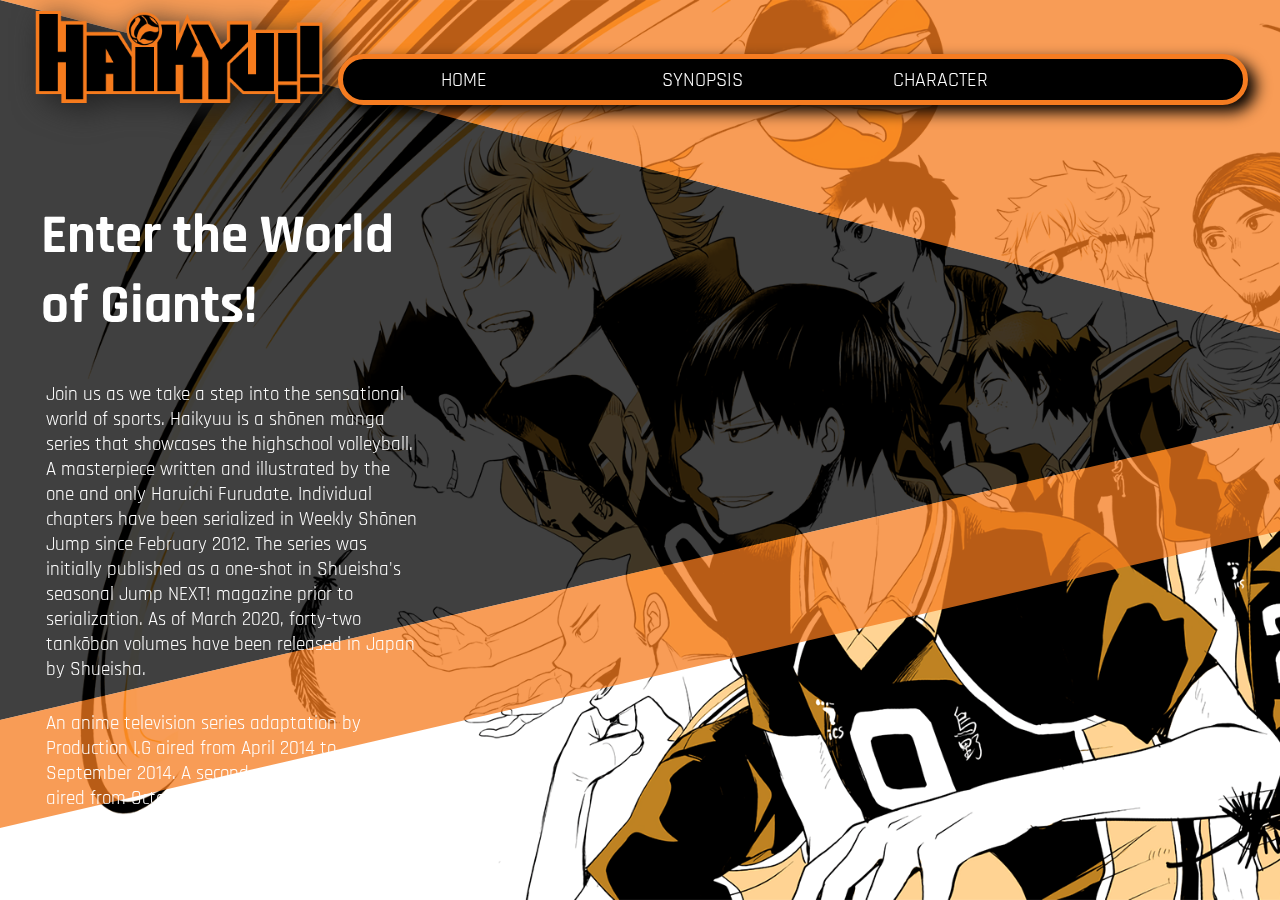
<file: index.html>
<!-- This page is the one I made resposive with an "iPad Pro" format -->
<!DOCTYPE html>
<html lang="en" class="haikyuu-bkg">
<head>
	<meta charset="UTF-8">
	<title>Home Page</title>
	<link rel="stylesheet" href="css/custom.css">
</head>
<body>
	<div class="header-div">
		<!-- This is the logo-combo placed before the nav bar -->
		<div class="logo-combo">
			<img src="img/haikyuu-wordmark.png" alt="" class="main-logo">
		</div>
	<!-- This is the nav bar -->
		<ul class="nav-bar">
			<li class="options-a">
				<a href="index.html" class="a">Home
				</a>
			</li>
			<li class="options-a">
				<a href="synopsis.html" class="a">Synopsis
				</a>
			</li>
			<li class="options-a">
				<a href="characters.html" class="a">Character
				</a>
			</li>

			<li class="social">
				<a href="https://www.instagram.com/explore/tags/haikyuu/?hl=en" target="_blank">
					<img src="img/insta.png" alt="">
				</a>
				<a href="https://www.animelab.com/shows/haikyuu" target="_blank">
					<img src="img/anilab.png" alt="">
				</a>
				<a href="https://haikyuu.fandom.com/wiki/Haikyuu!!_Wiki" target="_blank">
					<img src="img/fandom.png" alt="">
				</a>
				<a href="https://myanimelist.net/anime/20583/Haikyuu" target="_blank">
					<img src="img/mal.png" alt="">
				</a>
			<li>
		</ul>
		<!-- END of nav bar -->
	</div>

	<!-- This div is the body for the info section of the home page -->
	<div class="home-intro">
	
	<!-- This is the first paragraph block for the intro -->
		<div class="intro-block">
				<h1 class="intro-h1">Enter the World of Giants!</h1>
				<p class="intro-p">Join us as we take a step into the sensational world of sports. Haikyuu is a shōnen manga series that showcases the highschool volleyball. A masterpiece written and illustrated by the one and only Haruichi Furudate. Individual chapters have been serialized in Weekly Shōnen Jump since February 2012. The series was initially published as a one-shot in Shueisha's seasonal Jump NEXT! magazine prior to serialization. As of March 2020, forty-two tankōbon volumes have been released in Japan by Shueisha. </p>
				<p class="intro-p">An anime television series adaptation by Production I.G aired from April 2014 to September 2014. A second season of the anime aired from October 2015 to March 2016. A third season aired from October 2016 to December 2016. Initially announced during Jump Festa 2019, a fourth season aired on January 2020.</p>
		</div>
		<div class="trailer">
			<iframe width="840" height="472" src="https://www.youtube.com/embed/JOGp2c7-cKc" allow="accelerometer; autoplay; encrypted-media; gyroscope; picture-in-picture" allowfullscreen></iframe>
		</div>

	</div>
	
	<div class="home-intro-a">
	
	<!-- This is the first paragraph block for the intro -->
		<div class="intro-block-a">
				<h1 class="intro-h1-a">Enter the World of Giants!</h1>
		</div>
		<div class="trailer-a">
				<iframe width="840" height="472" src="https://www.youtube.com/embed/JOGp2c7-cKc" allow="accelerometer; autoplay; encrypted-media; gyroscope; picture-in-picture" allowfullscreen></iframe>
		</div>
		<div class="intro-block-b">
			<p class="intro-p-a">Join us as we take a step into the sensational world of sports. Haikyuu is a shōnen manga series that showcases the highschool volleyball. A masterpiece written and illustrated by the one and only Haruichi Furudate. Individual chapters have been serialized in Weekly Shōnen Jump since February 2012. The series was initially published as a one-shot in Shueisha's seasonal Jump NEXT! magazine prior to serialization. As of March 2020, forty-two tankōbon volumes have been released in Japan by Shueisha. </p>
			<p class="intro-p-a">An anime television series adaptation by Production I.G aired from April 2014 to September 2014. A second season of the anime aired from October 2015 to March 2016. A third season aired from October 2016 to December 2016. Initially announced during Jump Festa 2019, a fourth season aired on January 2020.</p>
		</div>
	</div>
	<!-- These divs are the opaque blocks used in the background -->
	<div class="opaque-1"></div>
	<div class="opaque-2"></div>
	<div class="opaque-0"></div>

	<script src="https://ajax.googleapis.com/ajax/libs/jquery/2.2.4/jquery.min.js"></script>
	<script>
		$(window).load(function(){
			// alert("working");
			$('.haikyuu-bkg').addClass('animate-it');
		});
	</script>

</body>
</html>
</file>
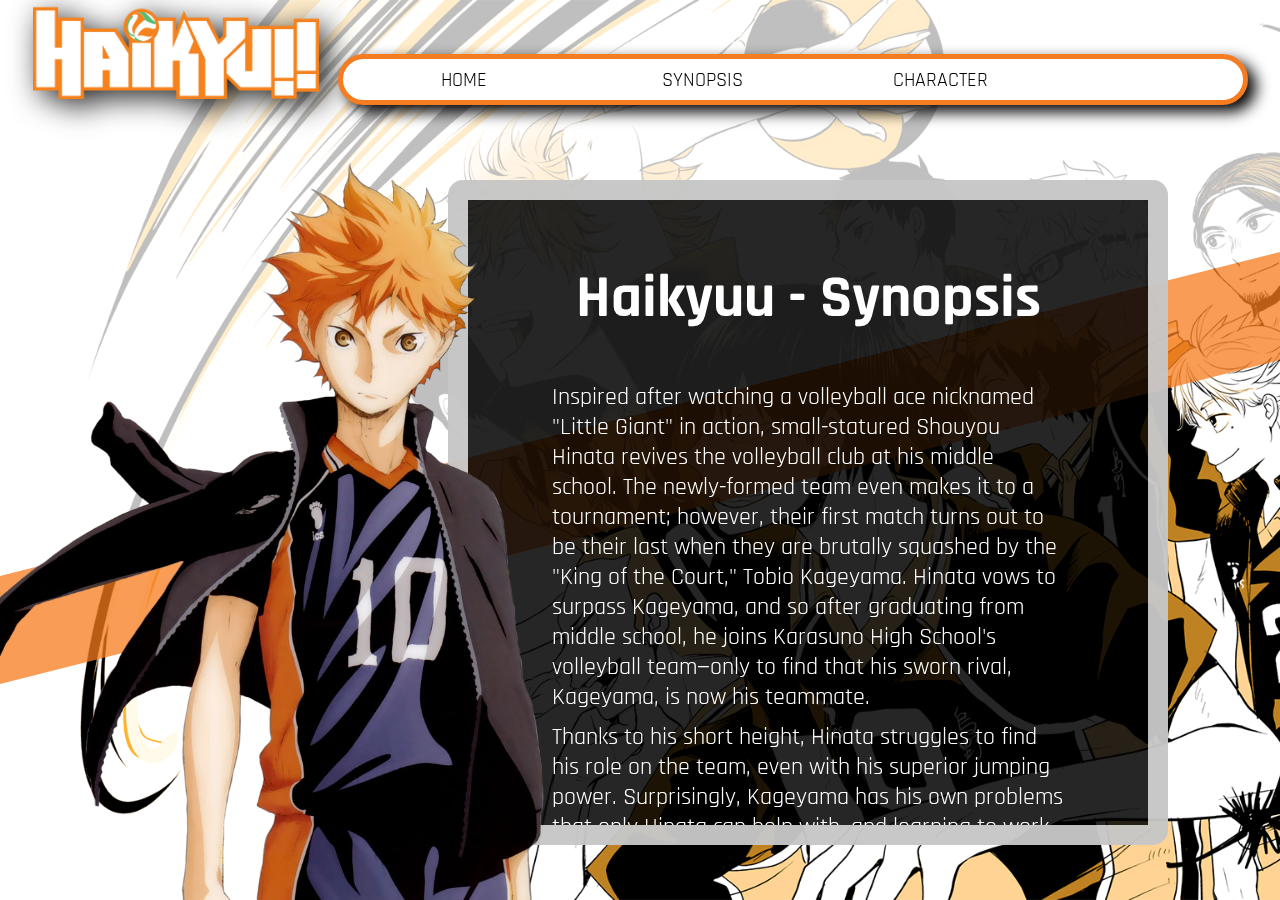
<file: synopsis.html>
<!DOCTYPE html>
<html lang="en" class="haikyuu-bkg">
<head>
	<meta charset="UTF-8">
	<title>Synopsis Page</title>
	<link rel="stylesheet" href="css/custom.css">
</head>
<body>
	<div class="header-div">
		<!-- This is the logo-combo placed before the nav bar -->
		<div class="logo-combo-b">
			<img src="img/haikyuu-wordmark-b.png" alt="" class="main-logo-b">
		</div>
	<!-- This is the nav bar -->
		<ul class="nav-bar-b">
			<li class="options-b">
				<a href="index.html" class="b">Home</a>
			</li>
			<li class="options-b">
				<a href="synopsis.html" class="b">Synopsis</a>
			</li>
			<li class="options-b">
				<a href="characters.html" class="b">Character</a>
			</li>
			
			<li class="social">
				<a href="https://www.instagram.com/explore/tags/haikyuu/?hl=en" target="_blank">
					<img src="img/insta.png" alt="">
				</a>
				<a href="https://www.animelab.com/shows/haikyuu" target="_blank">
					<img src="img/anilab.png" alt="">
				</a>
				<a href="https://haikyuu.fandom.com/wiki/Haikyuu!!_Wiki" target="_blank">
					<img src="img/fandom.png" alt="">
				</a>
				<a href="https://myanimelist.net/anime/20583/Haikyuu" target="_blank">
					<img src="img/mal.png" alt="">
				</a>
			<li>
		</ul>
		<!-- END of nav bar -->
	</div>

	<!-- This is the body for the synopsis page -->
	<div class="synopsis-body">

		<div class="setxspike">
			<img src="img/hinata.png" alt="" class="hin-kage">
		</div>

		<!-- <div class="speech">
			<p class="">I don't have that sort of height or power, but I can still fight!</p>
		</div> -->

		<div class="synopsis-block">
			<h1 class="synopsis-h1">Haikyuu - Synopsis</h1>
			<p class="synopsis-p">
				Inspired after watching a volleyball ace nicknamed "Little Giant" in action, small-statured Shouyou Hinata revives the volleyball club at his middle school. The newly-formed team even makes it to a tournament; however, their first match turns out to be their last when they are brutally squashed by the "King of the Court," Tobio Kageyama. Hinata vows to surpass Kageyama, and so after graduating from middle school, he joins Karasuno High School's volleyball team—only to find that his sworn rival, Kageyama, is now his teammate.
			</p>
			<p class="synopsis-p">
				Thanks to his short height, Hinata struggles to find his role on the team, even with his superior jumping power. Surprisingly, Kageyama has his own problems that only Hinata can help with, and learning to work together appears to be the only way for the team to be successful. Based on Haruichi Furudate's popular shounen manga of the same name, Haikyuu!! is an exhilarating and emotional sports comedy following two determined athletes as they attempt to patch a heated rivalry in order to make their high school volleyball team the best in Japan.
			</p>			
		</div>

	</div>
	<!-- These divs are the opaque blocks used in the background -->
	<div class="opaque-3"></div>
	<div class="opaque-4"></div>

	<script src="https://ajax.googleapis.com/ajax/libs/jquery/2.2.4/jquery.min.js"></script>
	<script>
		$(window).load(function(){
			// alert("working");
			$('.haikyuu-bkg').addClass('animate-it');
		});
	</script>

</body>
</html>
</file>
<file: css/custom.css>
/*These are the import fonts*/
@import url('https://fonts.googleapis.com/css?family=Rajdhani:700&display=swap');

/*These are the background images*/
.haikyuu-bkg { 
	background: url(../img/haikyuu-bkg-1.jpg) no-repeat center center fixed; 
	-webkit-background-size: cover;
	-moz-background-size: cover;
	-o-background-size: cover;
	background-size: cover;/*
	transition: 3s;*/
}
.haikyuu-bkg.animate-it { 
 	background: 5s ease-in-out;
	transition: background 5s ease-in-out;
	background: url(../img/haikyuu-bkg-3.png) no-repeat center center fixed;
	-webkit-background-size: cover;
	-moz-background-size: cover;
	-o-background-size: cover;
	background-size: cover;
}

/*This is the main body*/
html,
body {
	max-width: 100%;
	width: 100%;
	height: 100%;
	margin: 0;
	padding: 0 0;
	/*position: relative;*/
	/*background-color: rgb(0, 0, 0, 0.15);*/
}

/*This starts the topnav div (logo, nav bar, imgs)*/
.header-div {
	position: relative;
	width: 100%;
	height: 20%;
/*	background-color: rgb(0, 0, 0, 0.10);*/
}
/*End of topnav*/

/*This is the logo-combo*/
/*This is the div holding the image*/
.logo-combo {
	position: fixed;
	left: 2.5%;
	width: 23%;
	display: inline-block;
	z-index: 10;
}
.logo-combo-b {
	position: fixed;
	left: 2.5%;
	top: -2.5%;
	width: 22.5%;
	display: inline-block;
	z-index: 10;
}
/*This is the main image*/
.main-logo {
	width: 100%;
	height: 100%;
	-webkit-filter: drop-shadow(8px 7px 15px #222);
    filter: drop-shadow(8px 7px 15px #222); 
}
.main-logo-b {
	width: 100%;
	height: 100%;
	-webkit-filter: drop-shadow(8px 7px 15px #222);
    filter: drop-shadow(8px 7px 15px #222); 
}
/*End of logo combo*/

/*This is the nav bar*/
/*Controls for the 'ul'*/
.nav-bar {
	position: fixed;
	right: 2.5%;
	top: 6%;
	width: 70%;
	height: 37px;
	padding: 2px;
	display: inline-block;
	border-radius: 32px;
	border: solid 5px #F57C21;
	background-color: black;
	overflow: hidden;
	list-style-type: none;
	margin: 0;
	z-index: 10;
	box-shadow: 8px 7px 15px;
}
.nav-bar-b {
	position: fixed;
	right: 2.5%;
	top: 6%;
	width: 70%;
	height: 37px;
	padding: 2px;
	display: inline-block;
	border-radius: 32px;
	border: solid 5px #F57C21;
	background-color: white;
	overflow: hidden;
	list-style-type: none;
	margin: 0;
	z-index: 10;
	box-shadow: 8px 7px 15px;
}
/*This controls the individual list elements*/
.nav-bar li {
	float: left;
	color: white;
	text-align: center;
	text-decoration: none;
	font-family: 'Rajdhani', sans-serif;
	font-size: 20px;
	cursor: pointer;
	width: 21%;
	padding: 4px;
	margin-left: 21px; 
	margin-right:21px;
	margin-bottom: 2px;
	margin-top: 2px;
}
.nav-bar-b li {
	float: left;
	color: black;
	text-align: center;
	text-decoration: none;
	font-family: 'Rajdhani', sans-serif;
	font-size: 20px;
	cursor: pointer;
	width: 21%;
	padding: 4px;
	margin-left: 21px; 
	margin-right:21px;
	margin-bottom: 2px;
	margin-top: 2px;
}

/*This triggers the hover effect for the nav bar*/
.options-a:hover {
	background-color: #F57C21;
	color: white;
	border-radius: 22px;
}
.options-a:hover .a {
	color: black;
}
	.a {
		color: white;
		text-decoration: none;
		text-transform: uppercase;
	}
.options-b:hover {
	background-color: #F57C21;
	color: white;
	border-radius: 22px;
}
.options-b:hover .b {
	color: white;
}
	.b {
		color: black;
		text-decoration: none;
		text-transform: uppercase;
	}
/*End of nav bar*/

/*This is the home page info*/
/*This is the info 'body'*/
.home-intro {
	position: fixed;
	left: 0;
	bottom: 0;
	width: 100%;
	height:100%;
	display: inline-block;
}
.home-intro-a {
	display: none;
}
/*This controls the paragraph div*/
.intro-block {
	float: left;
	margin-left: 2%;
	overflow: auto;
	color: white;
	width: 29%;
	height: 100%;
	padding: 15px;
}
.intro-h1 {
	margin-top: 50%;
	font-family: 'Rajdhani', bold sans-serif;
	font-size: 55px;
	text-align: left;
}
.intro-p {
	font-family: 'Rajdhani', medium sans-serif;
	font-size: 19px;
	text-align: left;
	width: 100%;
	padding: 5px;
}
/*This controls the video div*/
.trailer {
	float: right;
	overflow: auto;
	width: 65%;
	height: 100%;
	padding: 20px;
}
.trailer iframe {
	margin-top: 25%;
	margin-left: 20%;
	box-shadow: 12px 11px 15px;
}
/*These are the opaquge blocks behind the text paragraph - home page*/
.opaque-1 {
	width: 60%;
	height: 100%;
	position: absolute;
	top: 0;
	background-color: rgb(0, 0, 0, 0.75);
	clip-path: polygon(0 0, 65% 0, 47% 100%, 0 100%);
	z-index: -10
}
.opaque-2 {
	width: 60%;
	height: 100%;
	position: absolute;
	top: 0;
	background-color: rgb(246, 123, 29, 0.75);
	clip-path: polygon(65% 0, 77% 0, 59% 100%, 47% 100%);
	z-index: -10
}
/*End of home page info*/

/*This is the synopsis page info*/
/*This is the synopsis body div*/
.synopsis-body {
	position: fixed;
	left: 0;
	bottom: 0;
	width: 100%;
	height:100%;
}
/*This controls the synopsis paragraph div*/
.setxspike {
	width: 25%;
	height: 100%;
	position: fixed;
	left: -5%;
	top: 18%;
	z-index: 10;
}
	.hin-kage {
		width: 610px;
		height: 1050px; 
	}
.synopsis-block {
	width: 50%;
	height: 65%;
	position: fixed;
	left: 35%;
	top: 20%;
	overflow: auto;
	padding: 20px;
	color: white;
	background-color: rgb(0, 0, 0, 0.85);
	border: solid 20px rgb(255, 255, 255, 0.75);
	border-radius: 15px;
}
.synopsis-h1 {
	font-family: 'Rajdhani', bold sans-serif;
	font-size: 60px;
	text-align: center;
}
.synopsis-p {
	font-family: 'Rajdhani', medium sans-serif;
	font-size: 24px;
	text-align: left;
	width: 80%;
	margin: 0 auto;
	padding: 5px;
}
/*These are the opaquge blocks behind the text paragraph - synopsis page*/
.opaque-3 {
	width: 100%;
	height: 80%;
	position: absolute;
	top: 0;
	background-color: rgb(255, 255, 255, 0.75);
	clip-path: polygon(0 0, 100% 0, 100% 35%, 0% 80%);
	z-index: -10
}
.opaque-4 {
	width: 100%;
	height: 80%;
	position: absolute;
	top: 0;
	background-color: rgb(246, 123, 29, 0.75);
	clip-path: polygon(0 80%, 100% 35%, 100% 50%, 0% 95%);
	z-index: -10
}
/*End of synopsis page info*/

/*This is the character page info*/
/*This is the character body div*/
.character-body {
	position: relative;
	left: 0;
	top: 0;
	width: 100%;
	height:100%;
}
/*This controls the character paragraph pages*/
.info-block {
	position: relative;
	top: 5%;
	left: 5%;
	width: 90%;
	height: 40%;
	margin-top: 2%;
	margin-bottom: 5%;
	background-color: rgb(0, 0, 0, 0.75);
}
.info-block img {
	float: left;
	overflow: hidden;
	width: 32%;
	height: 75%;
	padding: 50px; 
	
}
.hinata-info,
.kage-info,
.yu-info,
.koshi-info {
	font-family: 'Rajdhani', medium sans-serif;
	font-size: 17px;
	width: 97%;
	height: 90%;
	color: white;
}
.ch-h1 {
	font-family: 'Rajdhani', bold sans-serif;
	font-size: 50px;
	text-align: left;
	color: white;
	padding: 20px;
}

/*These are the opaquge blocks behind the text paragraph - character page*/
.opaque-5 {
	width: 60%;
	height: 100%;
	position: fixed;
	top: 0;
	background-color: rgb(0, 0, 0, 0.75);
	clip-path: polygon(65% 0, 77% 0, 59% 100%, 47% 100%);
	z-index: -10
}
.opaque-6 {
	width: 60%;
	height: 100%;
	position: fixed;
	top: 0;
	background-color: rgb(246, 123, 29, 0.75);
	clip-path: polygon(0 0, 65% 0, 47% 100%, 0 100%);
	z-index: -10
}
/*End of character info page*/

/*These are the social links*/
.social {
	float: left;
	width: 4%;
	padding: 4px;
	margin-left: 15px; 
	margin-right:15px;
	margin-bottom: 2px;
	margin-top: 2px;
}
.social img {
	width: 25px;
	height: 25px;
	margin-left: 10px; 
	margin-right:10px;
}
.social a {
	cursor: pointer;
	text-decoration: none;
	list-style-type: none;
}
/*End of social link*/

/*These are the MEDIA QUERIES*/
@media only screen and (max-width: 1024px /*min-width: 500px*/) {
	/*This is the import font used only for responsive*/
	@import url('https://fonts.googleapis.com/css?family=Dosis:800&display=swap');

	/*This is the bottom nav for the responsive page*/
	.haikyuu-bkg.animate-it {
		visibility: none;
	}
	.header-div {
		position: relative;
		bottom: 0px;
		left: 0px;
	}
	.logo-combo {
	position: fixed;
	left: 10%;
	top: 2%;
	width: 43%;
	display: inline-block;
	z-index: 10;
	}
	/*This is the main image*/
	.main-logo {
		width: 100%;
		height: 100%;
		-webkit-filter: drop-shadow(12px 11px 10px #222);
	    filter: drop-shadow(12px 11px 10px #222); 
	}
	/*This is the nav div*/
	.nav-bar {
		position: fixed;
		top: 85%;
		width: 92.5%;
		height: 10%;
		border-radius: 75px;
	}

	.nav-bar li {
	float: left;
	color: #F57C21;
	text-align: center;
	text-decoration: none;
	list-style-type: line;
	font-family: 'Dosis', sans-serif;
	font-size: 35px;
	font-weight: bolder;
	cursor: pointer;
	width: 21%;
	margin-left:44px; 
	margin-right:48px;
	margin-bottom: 42px;
	margin-top: 42px;
	}
		.a {
			color: #F57C21;
		}
	.social {
		display: none;
	}
	/*End og media queries nav bar*/

	/*This is the media queries home page info*/
	.home-intro {
		display: none;
	}
	.home-intro-a {
		position: fixed;
		left: 0;
		bottom: 0;
		width: 100%;
		height:100%;
		display: inline-block;
	}
	}
	.intro-block-a {
		float: left;
		margin-left: 12.5%;
		margin-top: 22%;
		overflow: auto;
		color: white;
		width: 75%;
		height: 5%;
		padding: 15px;
	}
	.intro-block-b {
		float: left;
		margin-left: 10%;
		margin-top: -1%;
		overflow: auto;
		color: black;
		width: 78%;
		height: 15%;
		padding: 15px;
		background-color: rgb(255, 255, 255, 0.75);
		border-radius: 12px;
	}
	.intro-h1-a {
		margin-top: 2%;
		font-family: 'Rajdhani', bold sans-serif;
		font-size: 60px;
		text-align: center;
	}
	.intro-p-a {
		font-family: 'Rajdhani', medium sans-serif;
		margin-top: 0px;
		font-size: 17px;
		text-align: center;
		width: 100%;
		padding: 4px;
	}
	/*This is the video div*/
	.trailer-a {
		float: right;
		margin-left: 0%;
		overflow: hidden;
		width: 95%;
		height: 40%;
		padding: 5px;
	}
	.trailer-a iframe {
		margin: 3%;
		margin-left: 5%; 
		box-shadow: 12px 11px 15px;
	}
/*	/*These are the opaque blocks*/
	.opaque-1 {
		width: 100%;
		height: 100%;
		position: absolute;
		top: 0;
		background-color: rgb(0, 0, 0, 0.75);
		clip-path: polygon(0 0, 100% 37%, 100% 47%, 0 80%);
		z-index: -10
	}
	.opaque-2 {
		width: 100%;
		height: 100%;
		position: absolute;
		top: 0;
		background-color: rgb(246, 123, 29, 0.75);
		clip-path: polygon(0 0%, 100% 0%, 100% 37%, 0% 0%);
		z-index: -10
	}
	.opaque-0 {
		width: 100%;
		height: 100%;
		position: absolute;
		top: 0;
		background-color: rgb(246, 123, 29, 0.75);
		clip-path: polygon(0 80%, 100% 47%, 100% 59%, 0% 92%);
		z-index: -10
	}*/
}
</file>
